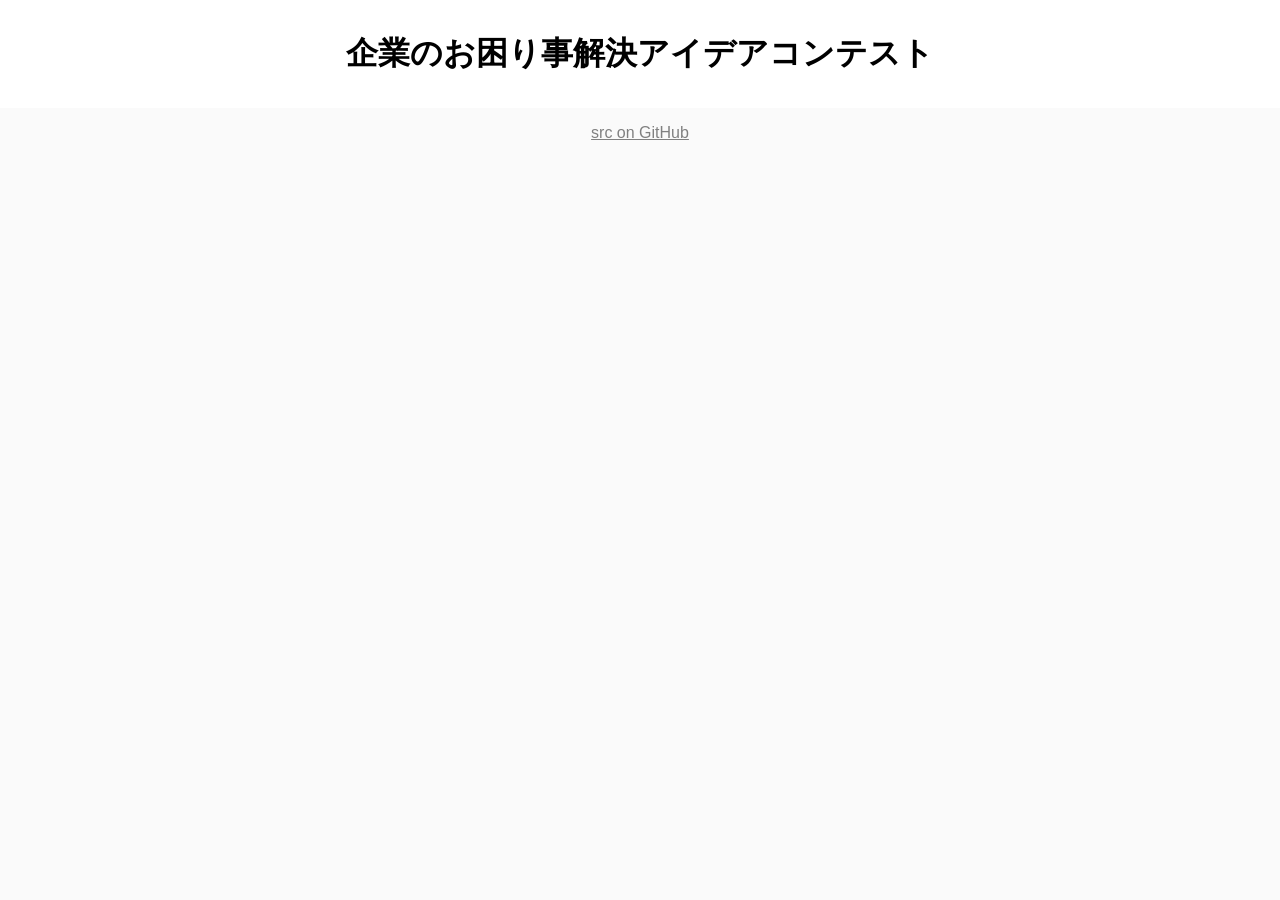
<file: static/index.html>
<!DOCTYPE html>
<html lang="ja">
  <head>
    <meta charset="utf-8">
    <meta name="viewport" content="width=device-width">
    <link rel="icon" href="data:">
    <title>企業のお困り事解決アイデアコンテスト - 福井高専✕鯖江商工会議所 工業部会 連携事業</title>
    <link rel="stylesheet" href="style.css">
  </head>
  <body>
    <header>企業のお困り事解決アイデアコンテスト</header>

    <div class="container" id="div_container">
      <div id=posts>
        <!--
        <div class="post">
        <img src="https://via.placeholder.com/600x400" alt="投稿画像">

        <div class="post-content">
          <p><strong>@user1</strong> おいしいランチ！🍱<br>
          おいしいランチ！🍱<br>
          おいしいランチ！🍱<br>
          </p>
        </div>
        <div class="comments">
          <div class="comment"><strong>@commenter</strong> 美味しそう！</div>
          <div class="add-comment">
            <input type="text" placeholder="コメントを書く..."><button>投稿</button>
          </div>
        </div>
        </div>
        -->
      </div>
    </div>

    <!--
    <button id="btn_sync">更新</button>
    -->

    <footer>
      <div><a href=https://github.com/code4fukui/private-bbs/>src on GitHub</a></div>
    </footer>

    <script type="module">
    import { TAI64N } from "https://code4fukui.github.io/TAI64N-es/TAI64N.js";
    import { Post } from "./Post.js";
    import {
      Coder,
      PubkeyUser,
    } from "https://code4fukui.github.io/PubkeyUser/PubkeyUser.js";
    import { DateTime } from "https://js.sabae.cc/DateTime.js";
    import { InputFilePubkeyUser } from "https://code4fukui.github.io/PubkeyUser/InputFilePubkeyUser.js";
    import { downloadFile } from "https://js.sabae.cc/downloadFile.js";

    const u = new PubkeyUser();

    const params = new URLSearchParams(window.location.search);
    const mail = params.get("mail");
    const uuid = params.get("uuid");
    const usernameKey = "trybbs_name";
    let currentUser = null;

    const setCurrentUser = (user) => {
      if (user?.name) {
        currentUser = user;
        localStorage.setItem(usernameKey, user.name);
      }
    };

    const fetchCurrentUser = async () => {
      const user = await u.fetch("user");
      if (typeof user == "string") return null;
      setCurrentUser(user);
      return user;
    };

    if (mail && uuid) {
      // 2. アドレスバーから ?token=... を消す
      const url = new URL(window.location.href);
      url.search = ""; // クエリ全削除
      window.history.replaceState(null, "", url.toString());

      const user = await u.fetch("login", { mail, uuid });
      setCurrentUser(user);
    } else {
      await fetchCurrentUser();
    }

    let data = [];

    let lastdt = null;

    const mergePosts = (items) => {
      for (const item of items) {
        const idx = data.findIndex((i) => i.data.id == item.data.id);
        if (idx >= 0) {
          data[idx] = item;
        } else {
          data.push(item);
        }
      }
    };

    const show = async () => {
      posts.innerHTML = "";

      const res = await u.fetch("getLatest", lastdt);
      if (typeof res == "string") {
        alert(res);
        return;
      }
      for (const item of res) {
        if (!lastdt) {
          lastdt = item.data.id;
        } else {
          if (item.data.id.localeCompare(lastdt) > 0) {
            lastdt = item.data.id;
          }
        }
      }
      mergePosts(res);
      for (const item of data) {
        if (!item.deleted && !item.data.parent) {
          const div = makePost(item);
          posts.appendChild(div);
        }
      }
    };

    const sendPost = async (body, parent = null, infile = null) => {
      const id = TAI64N.stringify(TAI64N.encode(new Date()));

      if (infile && infile.isFilesUploading()) {
        alert("アップロード中です。アップロードが終わってから再度押してください。");
        return;
      }
      const files = infile ? await infile.getFiles() : undefined;
      const user = currentUser || await fetchCurrentUser();
      if (!user) return "not user";
      const data = {
        id,
        parent,
        pubkey: u.pubkey,
        name: user.name,
        body,
        tags: ["test"],
        files,
      };
      const post = Post.create(data, Coder.decode(u.prikey));
      const res = await u.fetch("add", post);
      return res;
    };

    const getComments = (post) => {
      const com = data.filter((i) => !i.deleted && post.data.id == i.data.parent);
      com.sort((a, b) => a.data.id.localeCompare(b.data.id));
      return com;
    };

    const deletePost = async (post) => {
      const label = post.data.parent ? "コメント" : "投稿";
      if (!confirm(`この${label}を削除しますか？`)) return;
      const res = await u.fetch("delete", { id: post.data.id });
      if (res != "ok") {
        alert("エラーが発生しました\n" + res);
        return;
      }
      post.deleted = true;
      await show();
    };

    const time = (tai64n) => {
      const dt = new DateTime(TAI64N.toDate(TAI64N.parse(tai64n)));
      const now = new DateTime();
      if (dt.day.equals(now.day)) {
        return dt.time.toStringMin();
      } else if (dt.day.year == now.day.year) {
        return dt.day.month + "/" + dt.day.day;
      } else {
        return dt.day.year + "/" + dt.day.month + "/" + dt.day.day;
      }
    };

    const makePost = (post) => {
      const div = document.createElement("div");
      div.className = "post";
      const div2 = document.createElement("div");
      div2.className = "post-content";
      div.appendChild(div2);
      const st = document.createElement("strong");
      st.textContent = post.data.name;
      //st.textContent = post.data.pubkey.substring(0, 4);
      div2.appendChild(st);
      const txt = document.createTextNode(post.data.body);
      div2.appendChild(txt);
      const dt = document.createElement("span");
      dt.className = "time";
      dt.textContent = time(post.data.id);
      div2.appendChild(dt);
      if (currentUser?.admin) {
        const btnDelete = document.createElement("button");
        btnDelete.className = "delete-post";
        btnDelete.textContent = "削除";
        btnDelete.onclick = async () => {
          btnDelete.disabled = true;
          await deletePost(post);
          btnDelete.disabled = false;
        };
        div2.appendChild(btnDelete);
      }

      // files
      const appendFiles = (div2, files) => {
        if (files) {
          const divp = document.createElement("div");
          divp.className = "files";
          div2.appendChild(divp);
          for (const file of files) {
            const div = document.createElement("a");
            div.className = "file";
            div.textContent = file.fn; // + " " + file.tid;
            divp.appendChild(div);
            div.onclick = async () => {
              //console.log(file);
              const bin = await u.fetch("download", file);
              return downloadFile(file.fn, bin);
            };
          }
        }
      };
      appendFiles(div2, post.data.files);

      // comments
      const com = document.createElement("div");
      com.className = "comments";
      div.appendChild(com);

      const comments = getComments(post);
      for (const item of comments) {
        const divc = document.createElement("div");
        divc.className = "comment";
        const st = document.createElement("strong");
        st.textContent = item.data.name;
        //st.textContent = item.data.pubkey.substring(0, 4);
        divc.appendChild(st);
        const text = document.createTextNode(item.data.body);
        divc.appendChild(text);
        const dt = document.createElement("span");
        dt.className = "time";
        dt.textContent = time(item.data.id);
        divc.appendChild(dt);
        if (currentUser?.admin) {
          const btnDelete = document.createElement("button");
          btnDelete.className = "delete-comment";
          btnDelete.textContent = "削除";
          btnDelete.onclick = async () => {
            btnDelete.disabled = true;
            await deletePost(item);
            btnDelete.disabled = false;
          };
          divc.appendChild(btnDelete);
        }
        com.appendChild(divc);

        appendFiles(divc, item.data.files);
      }

      // comments form
      const divcs = document.createElement("div");
      divcs.className = "add-comment";
      com.appendChild(divcs);
      const multilinecomment = true;
      let inp = null;
      if (multilinecomment) {
        inp = document.createElement("textarea");
        inp.placeholder = "質問やアイデアをお書きください";
      } else {
        inp = document.createElement("input");
        inp.type = "text";
        inp.placeholder = "質問やアイデアをお書きください";
      }
      divcs.appendChild(inp);

      const infile = new InputFilePubkeyUser(u);
      divcs.appendChild(infile);
      divcs.appendChild(document.createElement("br"));

      const btn = document.createElement("button");
      btn.textContent = "投稿";
      divcs.appendChild(btn);
      btn.onclick = async () => {
        // post comment
        const body = inp.value;
        if (!body) return;
        const parent = post.data.id;
        const res = await sendPost(body, parent, infile);
        if (res != "ok") {
          alert("エラーが発生しました\n" + res);
          return;
        }
        inp.value = "";
        await show();
      };
      return div;
    };

    if (document.btn_post) {
      btn_post.onclick = async (e) => {
        const body = ta_body.value;
        if (!body) return;
        const res = await sendPost(body);
        if (res != "ok") {
          alert("エラーが発生しました\n" + res);
          return;
        }
        ta_body.value = "";
        await show();
        e.preventDefault();
      };
    }

    await show();

    /*
    btn_sync.onclick = async () => {
      btn_sync.disabled = true;
      await show();
      btn_sync.disabled = false;
    };
    */

    //const autoupdate = 10 * 1000;
    /*
    const autoupdate = 60 * 1000; // 1min
    setInterval(async () => {
      await show();
    }, autoupdate);
    */

    // sticky header
    const header = document.querySelector("header");
    window.addEventListener("scroll", () => {
      if (window.scrollY > 50) {
        header.classList.add("shrink");
      } else {
        header.classList.remove("shrink");
      }
    });
    </script>
  </body>
</html>
</file>
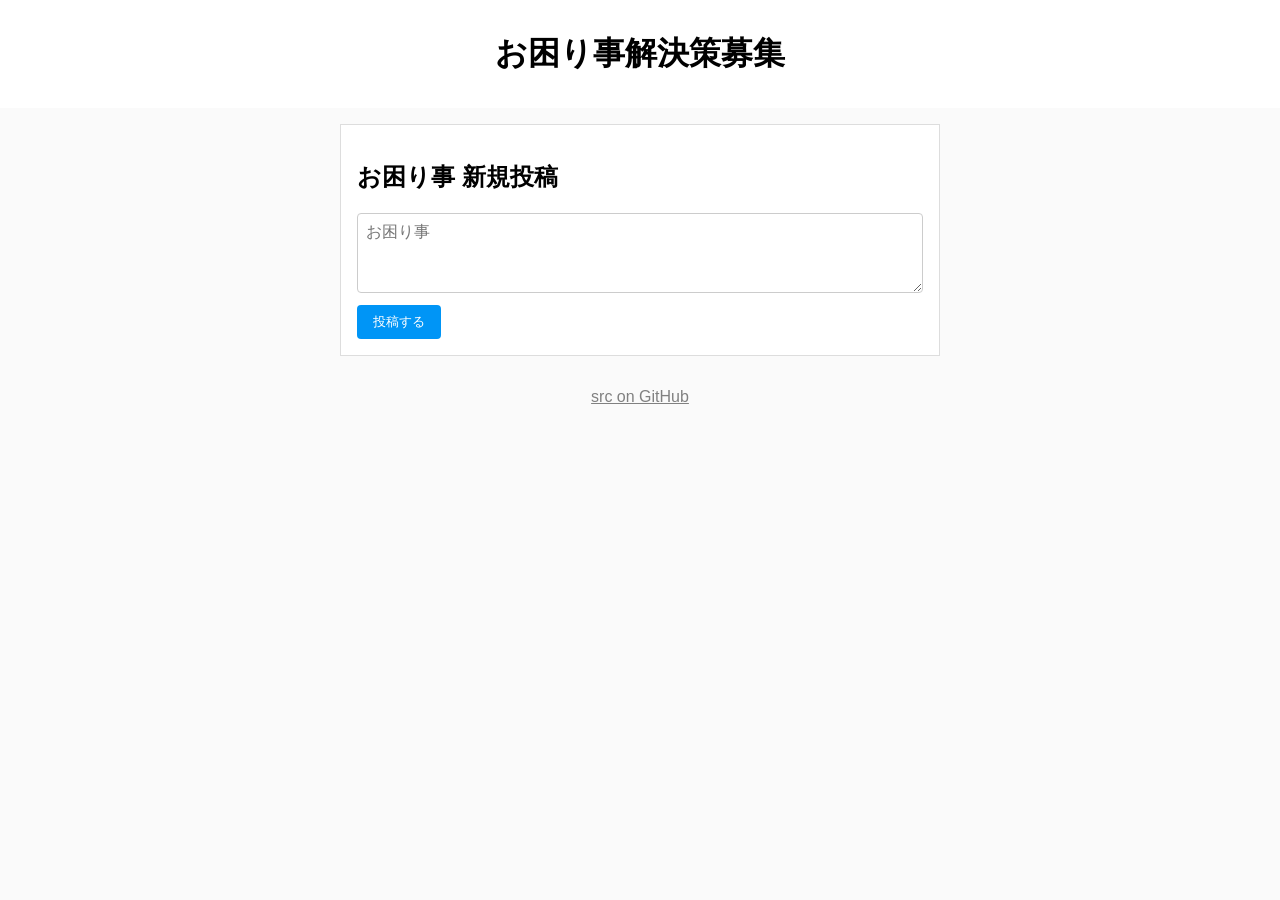
<file: static/post.html>
<!DOCTYPE html><html lang="ja"><head><meta charset="utf-8"><meta name="viewport" content="width=device-width"><link rel="icon" href="data:">
<title>お困り事 新規投稿</title>
<link rel="stylesheet" href="style.css">
</head><body>

<header>お困り事解決策募集</header>

<div class="container" id="div_container">
  <div class="post-form">
    <h2>お困り事 新規投稿</h2>
    <textarea id="ta_body" placeholder="お困り事" rows="3" required></textarea>
    <div id="divdata"></div>
    <button id="btn_post">投稿する</button>
  </div>

</div>

<!--
<button id="btn_sync">更新</button>
-->

<footer>
<div><a href=https://github.com/code4fukui/private-bbs/>src on GitHub</a></div>
</footer>


<script type="module">
import { TAI64N } from "https://code4fukui.github.io/TAI64N-es/TAI64N.js";
import { Post } from "./Post.js";
import { PubkeyUser, Coder } from "https://code4fukui.github.io/PubkeyUser/PubkeyUser.js";
import { DateTime } from "https://js.sabae.cc/DateTime.js";
import { InputFilePubkeyUser } from "https://code4fukui.github.io/PubkeyUser/InputFilePubkeyUser.js";

const u = new PubkeyUser();

const infile = new InputFilePubkeyUser(u);
const usernameKey = "trybbs_name";
let currentUser = null;

const setCurrentUser = (user) => {
  if (user?.name) {
    currentUser = user;
    localStorage.setItem(usernameKey, user.name);
  }
};

const fetchCurrentUser = async () => {
  const user = await u.fetch("user");
  if (typeof user == "string") return null;
  setCurrentUser(user);
  return user;
};

const names = [
  "企業名", "代表者名", "住所", "HP", "事業内容",
];

const divs = [];
for (const name of names) {
  const div = document.createElement("div");
  const inp = document.createElement("input");
  inp.type = "text";
  const span = document.createElement("span");
  span.textContent = name;
  div.appendChild(span);
  div.appendChild(inp);
  divdata.appendChild(div);
  divs.push({ name, inp });
}
divdata.appendChild(infile);
const getOptions = () => {
  return divs.map(i => `${i.name}: ${i.inp.value}`).join("\n");
};

let data = [];

let lastdt = null;

const show = async () => {
  return;

  posts.innerHTML = "";

  const res = await u.fetch("getLatest", lastdt);
  for (const item of res) {
    if (!lastdt) {
      lastdt = item.data.id;
    } else {
      if (item.data.id.localeCompare(lastdt) > 0) {
        lastdt = item.data.id;
      }
    }
  }
  res.forEach(i => data.unshift(i));
  for (const item of data) {
    if (!item.data.parent) {
      const div = makePost(item);
      posts.appendChild(div);
    }
  }
};

const sendPost = async (body, parent = null, infile) => {
  if (infile && infile.isFilesUploading()) {
    alert("アップロード中です。アップロードが終わってから再度押してください。");
    return;
  }
  const files = infile ? await infile.getFiles() : undefined;
  const user = currentUser || await fetchCurrentUser();
  if (!user) return "not user";

  const id = TAI64N.stringify(TAI64N.encode(new Date()));
  const data = {
    id,
    parent,
    pubkey: u.pubkey,
    name: user.name,
    body,
    tags: ["test"],
    files,
  };
  const post = Post.create(data, Coder.decode(u.prikey));
  const res = await u.fetch("add", post);
  return res;
};

const getComments = (post) => {
  const com = data.filter(i => post.data.id == i.data.parent);
  com.sort((a, b) => a.data.id.localeCompare(b.data.id));
  return com;
};

const time = (tai64n) => {
  const dt = new DateTime(TAI64N.toDate(TAI64N.parse(tai64n)));
  const now = new DateTime();
  if (dt.day.equals(now.day)) {
    return dt.time.toStringMin();
  } else if (dt.day.year == now.day.year) {
    return dt.day.month + "/" + dt.day.day;
  } else {
    return dt.day.year + "/" + dt.day.month + "/" + dt.day.day;
  }
};

const makePost = (post) => {
  const div = document.createElement("div");
  div.className = "post";
  const div2 = document.createElement("div");
  div2.className = "post-content";
  div.appendChild(div2);
  const st = document.createElement("strong");
  // st.textContent = item.data.name;
  st.textContent = post.data.pubkey.substring(0, 4);
  div2.appendChild(st);
  const txt = document.createTextNode(post.data.body);
  div2.appendChild(txt);
  const dt = document.createElement("span");
  dt.className = "time";
  dt.textContent = time(post.data.id);
  div2.appendChild(dt);
  
  // comments
  const com = document.createElement("div");
  com.className = "comments";
  div.appendChild(com);

  const comments = getComments(post);
  for (const item of comments) {
    const divc = document.createElement("div");
    divc.className = "comment";
    const st = document.createElement("strong");
    // st.textContent = item.data.name;
    st.textContent = item.data.pubkey.substring(0, 4);
    divc.appendChild(st);
    const text = document.createTextNode(item.data.body);
    divc.appendChild(text);
    const dt = document.createElement("span");
    dt.className = "time";
    dt.textContent = time(item.data.id);
    divc.appendChild(dt);
    com.appendChild(divc);
  }
  // comments form
  const divcs = document.createElement("div");
  divcs.className = "add-comment";
  com.appendChild(divcs);
  const inp = document.createElement("input");
  inp.type = "text";
  inp.placeholder = "コメントを書く...";
  divcs.appendChild(inp);
  const btn = document.createElement("button");
  btn.textContent = "投稿";
  divcs.appendChild(btn);
  btn.onclick = async () => {
    // post comment
    const body = inp.value;
    if (!body) return;
    const parent = post.data.id;
    if (await sendPost(body, parent)) {
      inp.value = "";
      await show();
    }
  };
  return div;
};

await fetchCurrentUser();

btn_post.onclick = async (e) => {
  const body = ta_body.value;
  if (!body) return;
  const body2 = "\nお困り事:\n" + body + "\n\n" + getOptions() + "\n";
  const res = await sendPost(body2, null, infile);
  //console.log(res, typeof res)
  if (res == "ok") {
    ta_body.value = "";
    await show();
    location.href = "./";
  } else {
    alert(res);
  }
  e.preventDefault();
};

await show();

/*
btn_sync.onclick = async () => {
  btn_sync.disabled = true;
  await show();
  btn_sync.disabled = false;
};
*/

/*
//const autoupdate = 10 * 1000;
const autoupdate = 60 * 1000; // 1min
setInterval(async () => {
  await show();
}, autoupdate);
*/

</script>
</body></html>
</file>
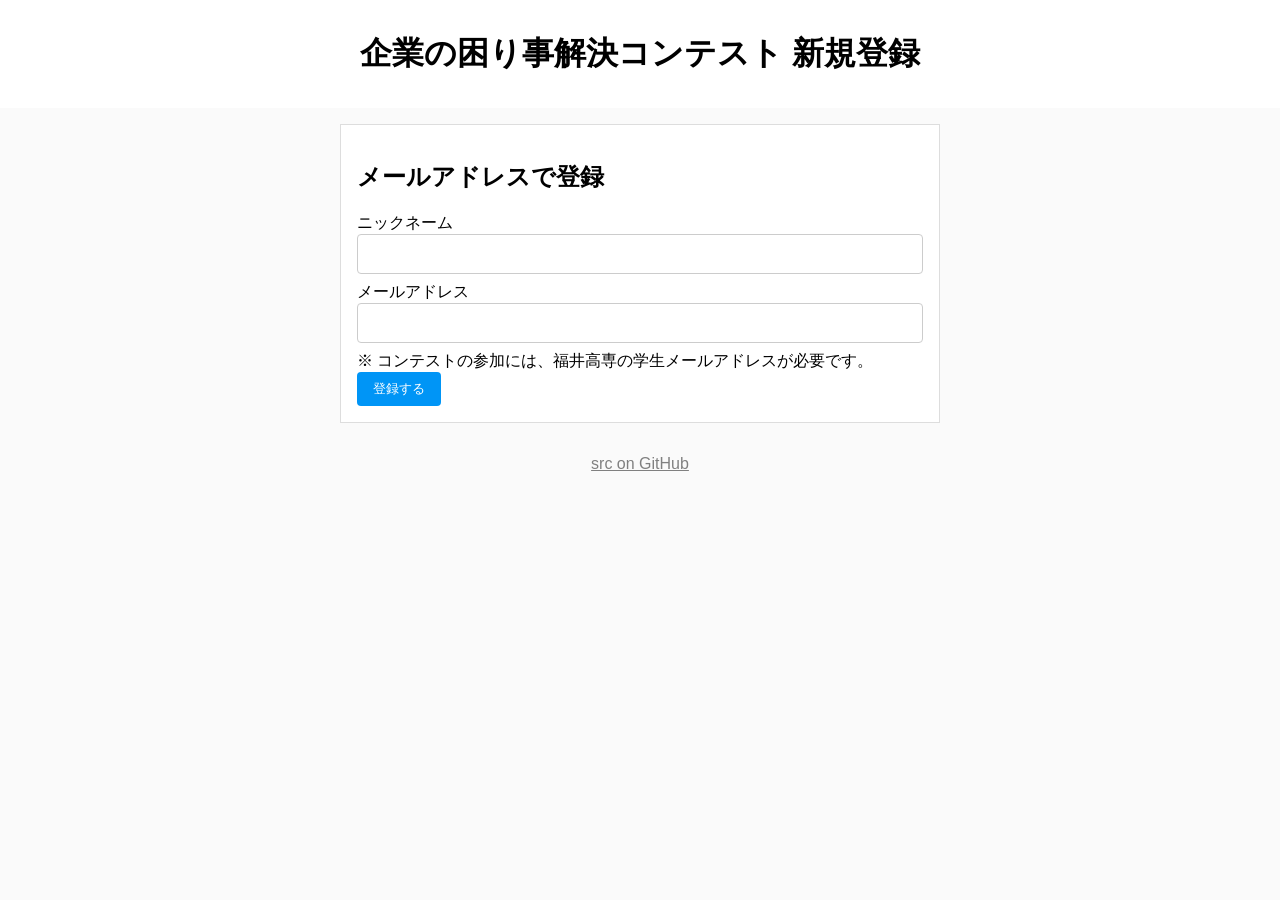
<file: static/regist.html>
<!DOCTYPE html><html lang="ja"><head><meta charset="utf-8"><meta name="viewport" content="width=device-width"><link rel="icon" href="data:">
<title>企業の困り事解決コンテスト 新規登録</title>
<link rel="stylesheet" href="style.css">
</head><body>

<header>企業の困り事解決コンテスト 新規登録</header>

<div class="container" id="div_container">
  <div class="post-form">
    <h2>メールアドレスで登録</h2>
    ニックネーム <input type="text" id="in_name" required placeholder=""><br>
    メールアドレス <input type="text" id="in_mail" required placeholder=""><br>
    ※ コンテストの参加には、福井高専の学生メールアドレスが必要です。<br>
    <button id="btn_post">登録する</button>
  </div>

</div>

<footer>
<div><a href=https://github.com/code4fukui/private-bbs/>src on GitHub</a></div>
</footer>

<script type="module">
import { PubkeyUser, Coder } from "https://code4fukui.github.io/PubkeyUser//PubkeyUser.js";
import { isValidEmail} from "https://code4fukui.github.io/validator/isValidEmail.js";

const u = new PubkeyUser();

btn_post.onclick = async (e) => {
  const name = in_name.value.trim();
  const mail = in_mail.value.trim();
  if (!name || !mail) {
    alert("ニックネームとメールアドレスを入力してください");
    return;
  }
  
  btn_post.disabled = true;
  btn_post.textContent = "登録中...";
  if (!isValidEmail(mail)) {
    alert("正しいメールアドレスを入力してください");
  } else {
    const res = await u.fetch("regist", { name, mail });
    if (res == "ok") {
      alert("登録しました。メールをご確認ください。")
    } else {
      alert(res);
    }
  }
  btn_post.disabled = false;
  btn_post.textContent = "登録する";
  e.preventDefault();
};
</script>
</body></html>
</file>
<file: static/style.css>
body {
  font-family: sans-serif;
  background: #fafafa;
  margin: 0;
  padding: 0;
}
header {
  background: #fff;
  padding: 1rem;
  box-shadow: 0 1px 5px rgba(0,0,0,0.1);
  text-align: center;
  font-weight: bold;
  position: sticky;
  top: 0;
  font-size: 2rem;
  padding: 1em;
  z-index: 1000;
  transition: all 0.3s ease;
  box-shadow: none;
}
/*
header.shrink {
  font-size: 1.2rem;
  padding: 0.5em;
  box-shadow: 0 2px 4px rgba(0, 0, 0, 0.1);
}
*/
.container {
  max-width: 600px;
  margin: 1rem auto;
  padding: 0 1rem;
}
.post-form {
  background: #fff;
  padding: 1rem;
  border: 1px solid #ddd;
  margin-bottom: 2rem;
}
.post-form input[type="text"] {
  font-size: 16px;
  width: 100%;
  height: 2.5em;
  padding: 0.5rem;
  margin-bottom: 0.5rem;
  border: 1px solid #ccc;
  border-radius: 4px;
  resize: vertical; /* 横方向に拡大しない */
  box-sizing: border-box; /* padding・border を含めたサイズに */
}
.add-comment textarea,
.post-form textarea {
  font-size: 16px;
  width: 100%;
  height: 5em;
  padding: 0.5rem;
  margin-bottom: 0.5rem;
  border: 1px solid #ccc;
  border-radius: 4px;
  resize: vertical; /* 横方向に拡大しない */
  box-sizing: border-box; /* padding・border を含めたサイズに */
}
input-file-pubkey-user {
  margin-bottom: 0.8em;
}
.files {
  border: 1px dashed #aaa;
  margin: .8em 0 .2em 0;
  padding: .2em .5em;
}
.files .file {
  display: block;
}
.post-form button {
  background: #0095f6;
  color: white;
  border: none;
  padding: 0.5rem 1rem;
  border-radius: 4px;
  cursor: pointer;
}
.post {
  background: #fff;
  border: 1px solid #ddd;
  margin-bottom: 2rem;
}
.post img {
  width: 100%;
  display: block;
}
.post-content {
  padding: 1rem;
  white-space: pre-wrap;
}
.comments {
  border-top: 1px solid #eee;
  padding: 0.5rem 1rem;
}
.comment {
  margin-bottom: 0.5rem;
  font-size: 0.9em;
  white-space: pre-wrap;
}
.delete-post,
.delete-comment {
  margin-left: 0.8em;
  padding: 0.2rem 0.5rem;
  background: #fff;
  color: #b00020;
  border: 1px solid #d8a1aa;
  border-radius: 4px;
  cursor: pointer;
}
.delete-post:disabled,
.delete-comment:disabled {
  opacity: 0.6;
  cursor: default;
}
.add-comment input[type="text"] {
  font-size: 16px;
  width: 80%;
  padding: 0.4rem;
  margin-right: 0.2rem;
}
.add-comment button {
  padding: 0.4rem 0.8rem;
  background: #0095f6;
  color: white;
  border: none;
  border-radius: 4px;
  cursor: pointer;
}
strong {
  display: inline-block;
  margin-right: 0.5em;
}
.time {
  font-size: 85%;
  color: #777;
  margin-left: 1em;
}
a {
  color: gray;
}
footer {
  text-align: center;
  margin: .5em;
}
</file>
